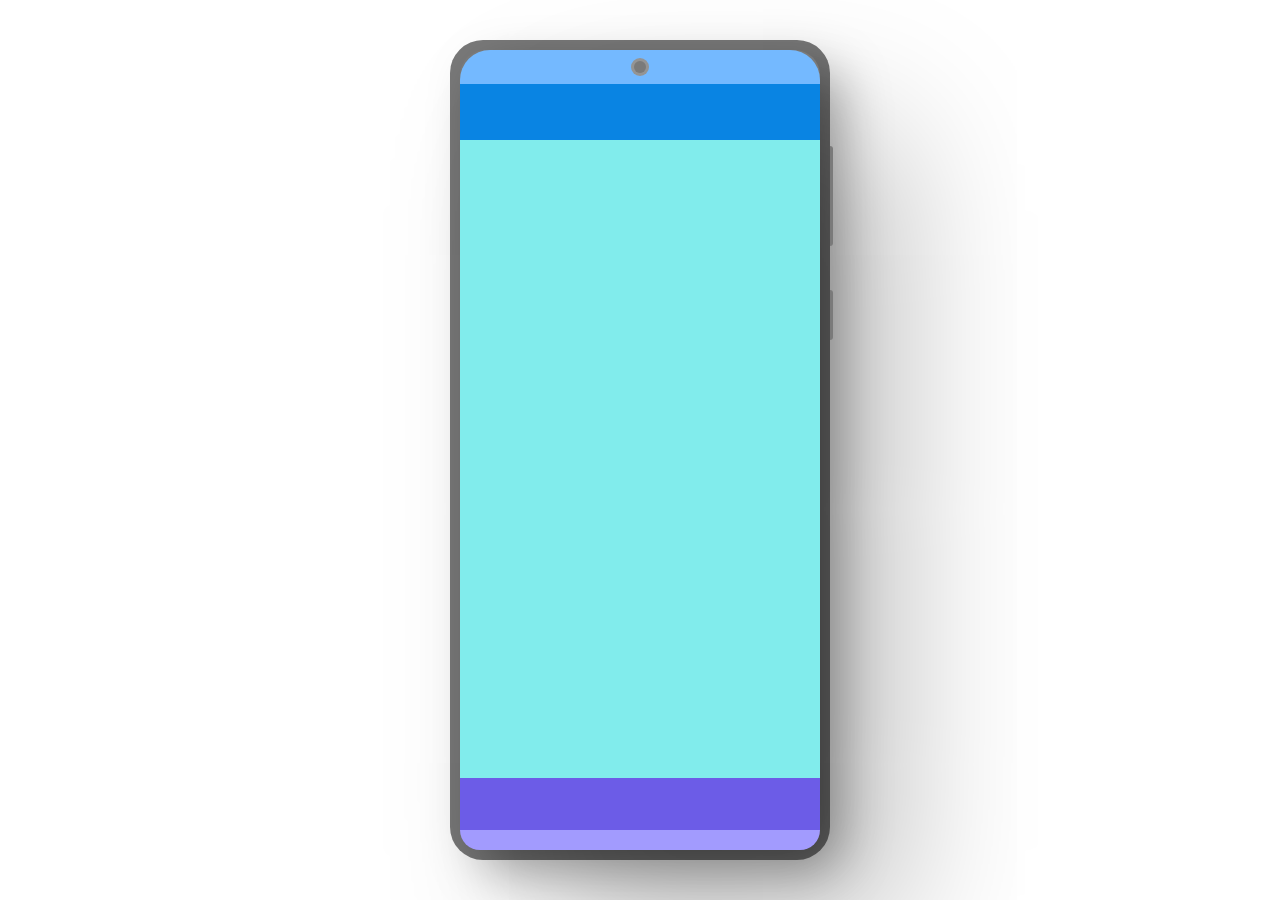
<file: android-mockup/index.html>
<!DOCTYPE html>
<html lang="en">

<head>
    <meta charset="UTF-8">
    <meta http-equiv="X-UA-Compatible" content="IE=edge">
    <meta name="viewport" content="width=device-width, initial-scale=1.0">
    <title>Android</title>
    <link rel="stylesheet" href="style.css">
</head>

<body>
    <div class="smartphone">
        <div class="top-status-bar">
            <div class="mobile-camera">
                <div class="mobile-inner-camera"></div>
            </div>
        </div>
        <div class="volumn-btn"></div>
        <div class="lock-btn"></div>
        <div class="mobile-header"></div>

        <div class="mobile-body"></div>

        <div class="mobile-footer"></div>

        <div class="bottom-nav-bar"></div>

    </div>
</body>

</html>
</file>
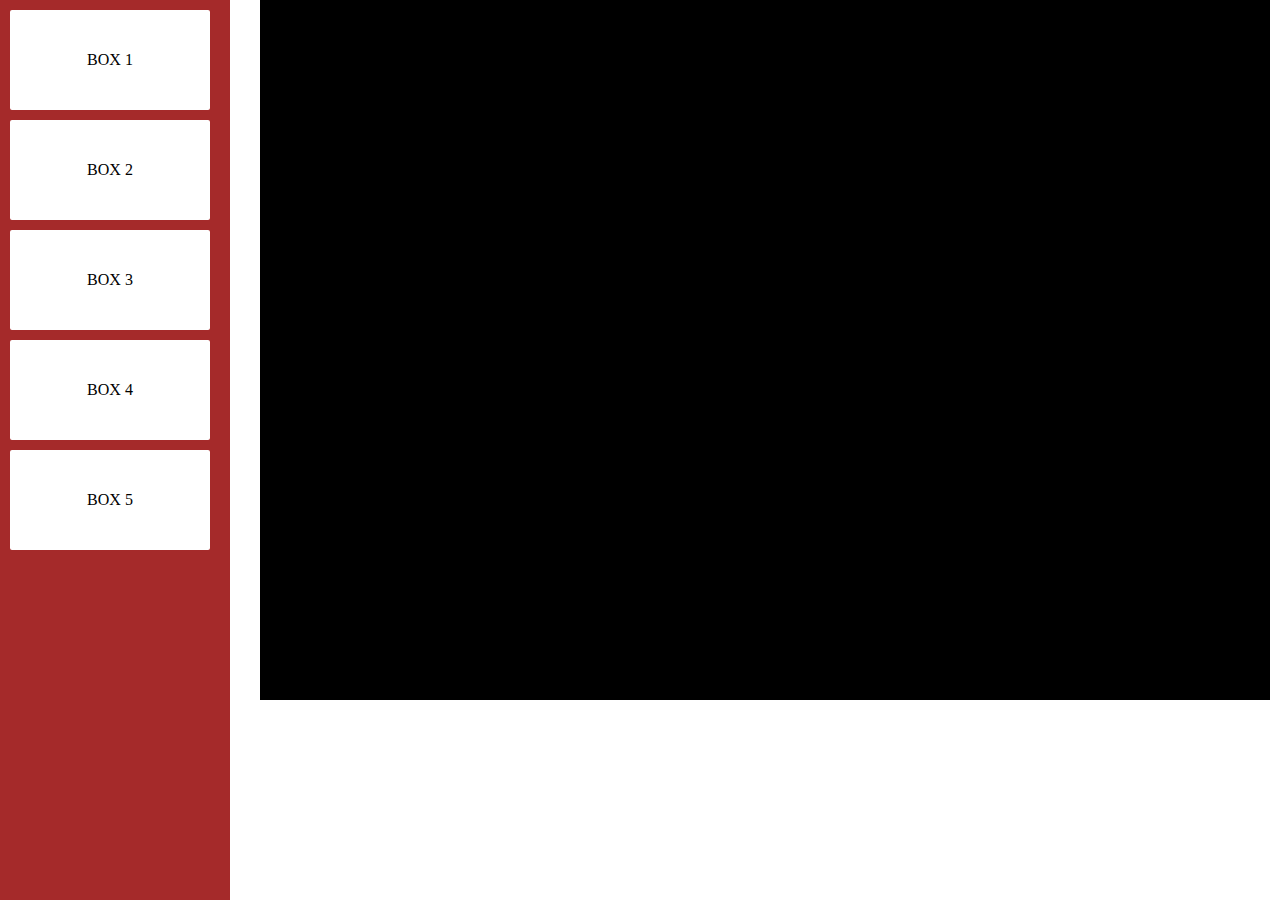
<file: drag-and-drop/index.html>
<!DOCTYPE html>
<html lang="en">

<head>
    <meta charset="UTF-8">
    <meta http-equiv="X-UA-Compatible" content="IE=edge">
    <meta name="viewport" content="width=device-width, initial-scale=1.0">
    <title>Document</title>
    <link rel="stylesheet" href="style.css">
    <script src="./script.js" defer></script>
    <script src="https://ajax.googleapis.com/ajax/libs/jquery/3.5.1/jquery.min.js"></script>
</head>

<body>
    <div class="main clearfix">

        <!-- Draggable element lists -->
        <ul class="lists-container fL">
            <li>
                <div class="box" draggable="true">BOX 1</div>
            </li>
            <li>
                <div class="box" draggable="true">BOX 2</div>
            </li>
            <li>
                <div class="box" draggable="true">BOX 3</div>
            </li>
            <li>
                <div class="box" draggable="true">BOX 4</div>
            </li>
            <li>
                <div class="box" draggable="true">BOX 5</div>
            </li>
        </ul>

        <!-- Target place -->
        <div class="target-container fR">
            <!-- <div class="small"></div> -->

        </div>
    </div>
</body>

</html>
</file>
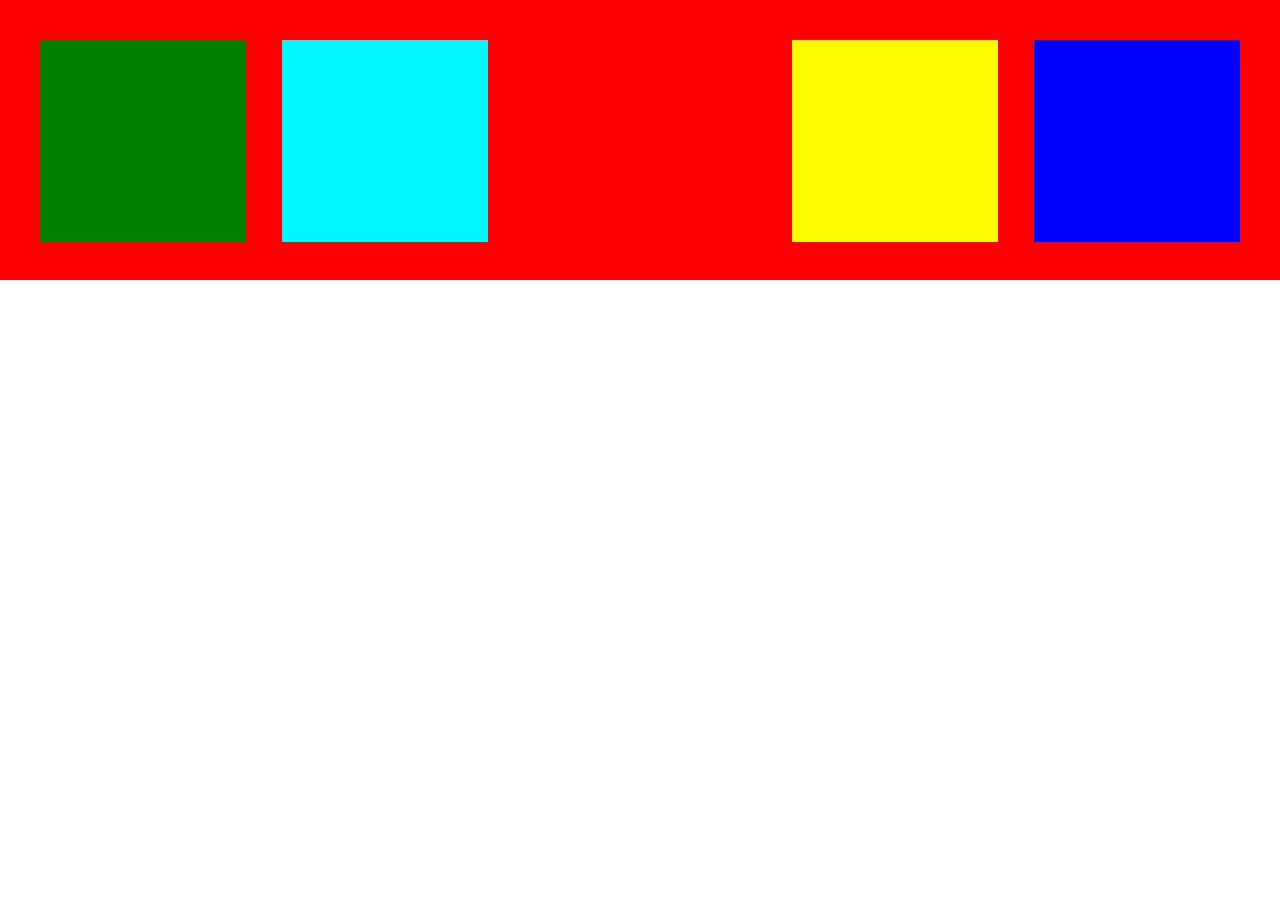
<file: float-basic/index.html>
<!DOCTYPE html>
<html lang="en">
<head>
    <meta charset="UTF-8">
    <meta http-equiv="X-UA-Compatible" content="IE=edge">
    <meta name="viewport" content="width=device-width, initial-scale=1.0">
    <title>Html-03</title>
    <link rel="stylesheet" href="style.css">
</head>
<body>
    <div class="red-box">
        <div class="box box-1"></div>
        <div class="box box-2"></div>
        <div class="box box-4"></div>
        <div class="box box-3"></div>
    </div>
</body>
</html>
</file>
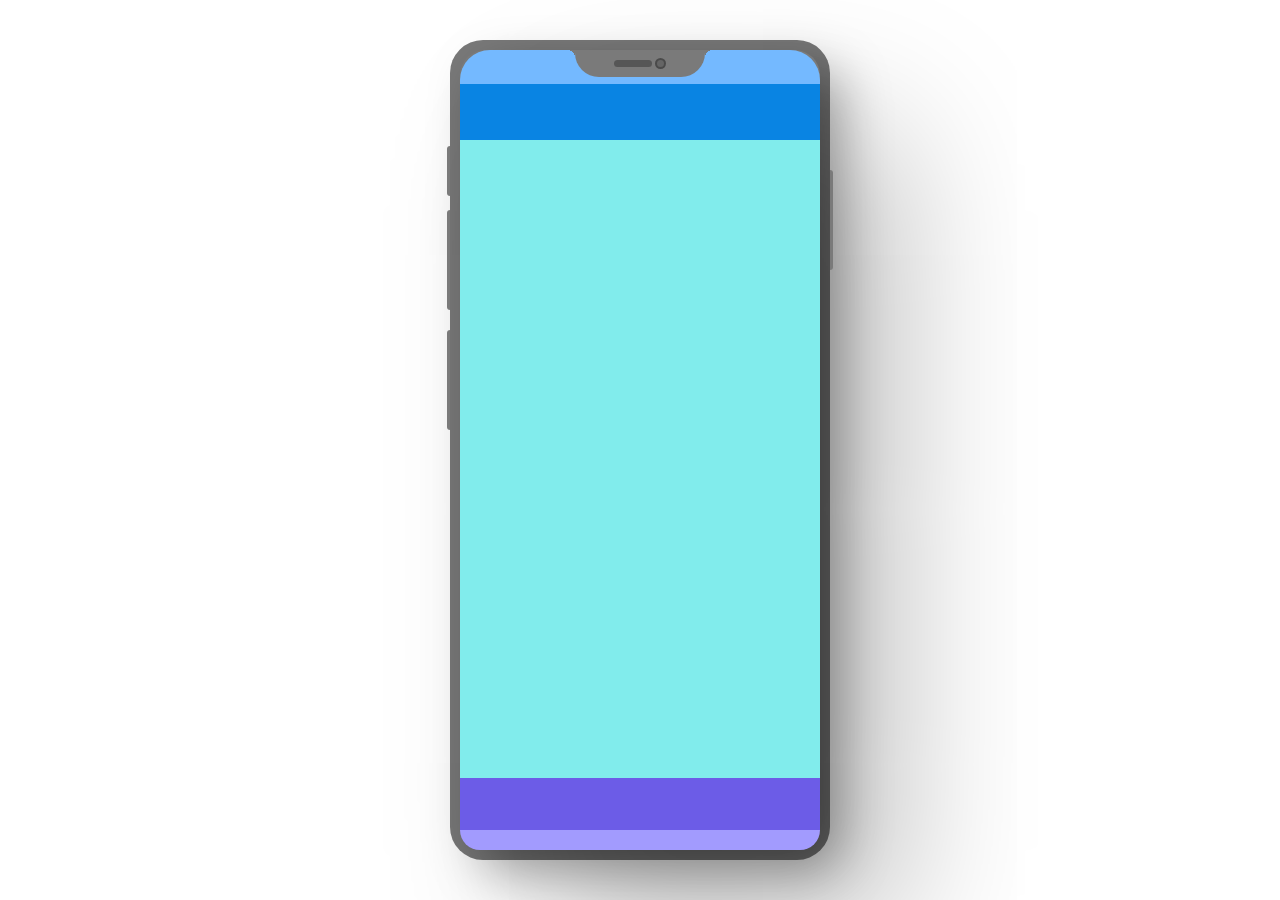
<file: ios-mockup/index.html>
<!DOCTYPE html>
<html lang="en">

<head>
    <meta charset="UTF-8">
    <meta http-equiv="X-UA-Compatible" content="IE=edge">
    <meta name="viewport" content="width=device-width, initial-scale=1.0">
    <title>iOS</title>
    <link rel="stylesheet" href="style.css">
</head>

<body>
    <div class="smartphone">
        <div class="top-status-bar">
            <div class="notch-container">
                <div class="speaker"></div>
                <div class="mobile-camera">
                    <div class="mobile-inner-camera"></div>
                </div>
            </div>

        </div>
        <div class="lock-btn"></div>
        <div class="mute-btn"></div>
        <div class="volumn-up-btn"></div>
        <div class="volumn-down-btn"></div>
        <div class="mobile-header"></div>

        <div class="mobile-body"></div>

        <div class="mobile-footer"></div>

        <div class="bottom-nav-bar"></div>

    </div>
</body>

</html>
</file>
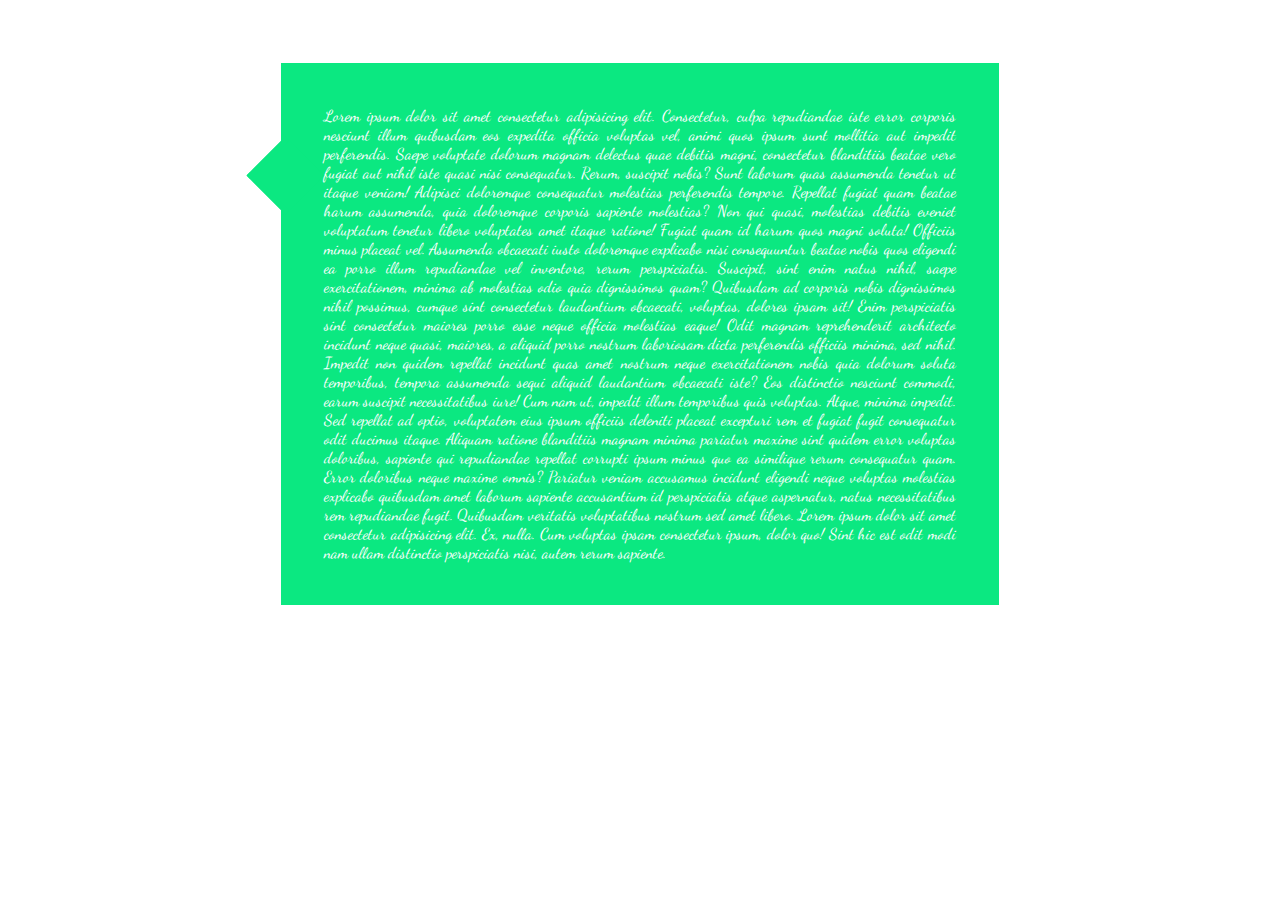
<file: div-with-arrow.html>
<html lang="en">

<head>
    <link rel="preconnect" href="https://fonts.gstatic.com">
    <link href="https://fonts.googleapis.com/css2?family=Dancing+Script:wght@500&display=swap" rel="stylesheet">
    <meta charset="UTF-8">
    <meta name="viewport" content="width=device-width, initial-scale=1.0">
    <title>HTML and CSS Basics</title>
    <style>
        html {
            font-family: 'Dancing Script', cursive;
        }

        .container {
            position: relative;
            border: 5px solid #0be881;
            width: 50%;
            margin: 5% auto;
            padding: 3%;
            text-align: justify;
            background-color: #0be881;
            color: white;
            /* padding-left: 4%; */
        }

        .container:after {
            position: absolute;
            content: '';
            width: 50px;
            height: 50px;
            border-top: 0px solid red;
            border-right: 0px solid blue;
            border-bottom: 5px solid #0be881;
            border-left: 5px solid #0be881;
            top: 15%;
            left: -4%;
            transform: rotate(45deg);
            background-color: #0be881;
        }
    </style>
</head>

<body>
    <div class="container">
        Lorem ipsum dolor sit amet consectetur adipisicing elit. Consectetur, culpa repudiandae iste error corporis
        nesciunt illum quibusdam eos expedita officia voluptas vel, animi quos ipsum sunt mollitia aut impedit
        perferendis.
        Saepe voluptate dolorum  magnam delectus quae debitis magni, consectetur blanditiis beatae vero fugiat aut nihil
        iste quasi nisi consequatur. Rerum, suscipit nobis? Sunt laborum quas assumenda tenetur ut itaque veniam!
        Adipisci doloremque consequatur molestias perferendis tempore. Repellat fugiat quam beatae harum assumenda, quia
        doloremque corporis sapiente molestias? Non qui quasi, molestias debitis eveniet voluptatum tenetur libero
        voluptates amet itaque ratione!
        Fugiat quam id harum quos magni soluta! Officiis minus placeat vel. Assumenda obcaecati iusto doloremque
        explicabo nisi consequuntur beatae nobis quos eligendi ea porro illum repudiandae vel inventore, rerum
        perspiciatis.
        Suscipit, sint enim natus nihil, saepe exercitationem, minima ab molestias odio quia dignissimos quam? Quibusdam
        ad corporis nobis dignissimos nihil possimus, cumque sint consectetur laudantium obcaecati, voluptas, dolores
        ipsam sit!
        Enim perspiciatis sint consectetur maiores porro esse neque officia molestias eaque! Odit magnam reprehenderit
        architecto incidunt neque quasi, maiores, a aliquid porro nostrum laboriosam dicta perferendis officiis minima,
        sed nihil.
        Impedit non quidem repellat incidunt quas amet nostrum neque exercitationem nobis quia dolorum soluta
        temporibus, tempora assumenda sequi aliquid laudantium obcaecati iste? Eos distinctio nesciunt commodi, earum
        suscipit necessitatibus iure!
        Cum nam ut, impedit illum temporibus quis voluptas. Atque, minima impedit. Sed repellat ad optio, voluptatem
        eius ipsum officiis deleniti placeat excepturi rem et fugiat fugit consequatur odit ducimus itaque.
        Aliquam ratione blanditiis magnam minima pariatur maxime sint quidem error voluptas doloribus, sapiente qui
        repudiandae repellat corrupti ipsum minus quo ea similique rerum consequatur quam. Error doloribus neque maxime
        omnis?
        Pariatur veniam accusamus incidunt eligendi neque voluptas molestias explicabo quibusdam amet laborum sapiente
        accusantium id perspiciatis atque aspernatur, natus necessitatibus rem repudiandae fugit. Quibusdam veritatis
        voluptatibus nostrum sed amet libero.
        Lorem ipsum dolor sit amet consectetur adipisicing elit. Ex, nulla. Cum voluptas ipsam consectetur ipsum, dolor
        quo! Sint hic est odit modi nam ullam distinctio perspiciatis nisi, autem rerum sapiente.
    </div>
</body>

</html>
</file>
<file: android-mockup/style.css>
* {
    margin: 0;
    padding: 0;
    box-sizing: border-box;
}

body {
    display: flex;
    justify-content: center;
    align-items: center;
    height: 100vh;
}

.smartphone {
    position: relative;
    width: 360px;
    /* border: 14px solid #7A7A7A; */
    border-radius: 25px;
    box-shadow: 20px 20px 50px rgba(0, 0, 0, 0.35), 80px 80px 150px rgba(0, 0, 0, 0.25);
}
.smartphone::before {
    content: "";
    position: absolute;
    width: 380px;
    left: -10px;
    top: -10px;
    height: 820px;
    background: #7A7A7A;
    z-index: -1;
    border-radius: 33px;
}
.top-status-bar {
    display: flex;
    justify-content: center;
    align-items: center;
    height: 34px;
    background: #74b9ff;
    border-top-left-radius: 30px;
    border-top-right-radius: 30px;
}
.mobile-camera {
    width: 18px;
    height: 18px;
    background: #949494;
    border-radius: 50%;
    display: flex;
    justify-content: center;
    align-items: center;
}

.mobile-inner-camera {
    width: 12px;
    height: 12px;
    background: #7A7A7A;
    border-radius: 50%;
}

.volumn-btn {
    position: absolute;
    width: 3px;
    height: 100px;
    background: #7A7A7A;
    border-top-right-radius: 6px;
    border-bottom-right-radius: 6px;
    right: -13px;
    top: 12%;
}

.lock-btn {
    position: absolute;
    width: 3px;
    height: 50px;
    background: #7A7A7A;
    border-top-right-radius: 6px;
    border-bottom-right-radius: 6px;
    right: -13px;
    top: 30%;
}

.mobile-header {
    height: 56px;
    background: #0984e3;
}

.mobile-body {
    height: 638px;
    background: #81ecec;
}
.mobile-footer {
    height: 52px;
    background: #6c5ce7;
}
.bottom-nav-bar {
    height: 20px;
    background: #a29bfe;
    border-bottom-left-radius: 30px;
    border-bottom-right-radius: 30px;
}
</file>
<file: drag-and-drop/style.css>
* {
    margin: 0;
    padding: 0;
    box-sizing: border-box;
}

.main {
    /* position: relative; */
}

.clearfix::after {
    content: "";
    display: block;
    clear: both;
}

.fL {
    float: left;
}

.fR {
    float: right;
}

.lists-container {
    width: 230px;
    background-color: brown;
    height: 100vh;
}

ul {
    list-style: none;
}

li {
    /* padding: 30px 10px; */
    margin: 10px;
    /* border-radius: 2px;
    text-align: center; */
    /* width: 200px;
    height: 100px; */
}

.box {
    width: 200px;
    height: 100px;
    background-color: white;
    color: black;
    border-radius: 2px;
    text-align: center;
    line-height: 100px;
    cursor: pointer;
}

.target-container {
    background-color: black;
    width: calc(100% - 270px);
    height: 700px;
    margin-right: 10px;
    position: relative;
    border: 2px dashed black;
}

.small {
    position: absolute;
}
</file>
<file: float-basic/style.css>
* {
    margin: 0;
    padding: 0;
    box-sizing: border-box;
    /* outline: 2px solid black; */
}

.red-box {
    background: #ff0000;
}

.red-box::after {
    content: " ";
    display: table;
    clear: both;
}

.box {
    width: 206px;
    height: 202px;
    margin-top: 40px;
    margin-bottom: 38px;
}

.box-1 {
    background: #008000;
    float: left;
    margin-left: 40px;
    margin-right: 36px;
}

.box-2 {
    background: #00f7ff;
    float: left;
}

.box-3 {
    background: #fffb00;
    float: right;
}

.box-4 {
    background: #0000ff;
    float: right;
    margin-right: 40px;
    margin-left: 36px;
}
</file>
<file: ios-mockup/style.css>
* {
    margin: 0;
    padding: 0;
    box-sizing: border-box;
}

body {
    display: flex;
    justify-content: center;
    align-items: center;
    height: 100vh;
}

.smartphone {
    position: relative;
    width: 360px;
    /* border: 14px solid #7A7A7A; */
    border-radius: 25px;
    box-shadow: 20px 20px 50px rgba(0, 0, 0, 0.35), 80px 80px 150px rgba(0, 0, 0, 0.25);
}

.smartphone::before {
    content: "";
    position: absolute;
    width: 380px;
    left: -10px;
    top: -10px;
    height: 820px;
    background: #7A7A7A;
    z-index: -1;
    border-radius: 33px;
}

.top-status-bar {
    display: flex;
    justify-content: center;
    align-items: flex-start;
    height: 34px;
    background: #74b9ff;
    border-top-left-radius: 30px;
    border-top-right-radius: 30px;
}

.notch-container {
    background: #7A7A7A;
    height: 27px;
    display: flex;
    justify-content: center;
    align-items: center;
    width: 130px;
    border-bottom-left-radius: 24px;
    border-bottom-right-radius: 24px;
    position: relative;
}

.notch-container::before {
    background: radial-gradient(circle at bottom right, transparent 0, transparent 70%, #7A7A7A 70%, #7A7A7A 100%);
    right: -8px;
    content: '';
    height: 8px;
    position: absolute;
    top: 0;
    width: 8px
}

.notch-container::after {
    background: radial-gradient(circle at bottom left, transparent 0, transparent 70%, #7A7A7A 70%, #7A7A7A 100%);
    left: -8px;
    content: '';
    height: 8px;
    position: absolute;
    top: 0;
    width: 8px
}

.speaker {
    width: 38px;
    height: 7px;
    background: linear-gradient(0deg, #4A4A4A, #4A4A4A), #4A4A4A;
    opacity: 0.75;
    border-radius: 100px;
    margin-right: 3px;
}

.mobile-camera {
    width: 11px;
    height: 11px;
    background: linear-gradient(0deg, #4A4A4A, #4A4A4A), linear-gradient(0deg, #4A4A4A, #4A4A4A), linear-gradient(0deg, #4A4A4A, #4A4A4A), #4A4A4A;
    border-radius: 50%;
    display: flex;
    justify-content: center;
    align-items: center;
}

.mobile-inner-camera {
    width: 7px;
    height: 7px;
    background: #FFFFFF;
    opacity: 0.15;
    border-radius: 50%;
}

.lock-btn {
    position: absolute;
    width: 3px;
    height: 100px;
    background: #7A7A7A;
    border-top-right-radius: 6px;
    border-bottom-right-radius: 6px;
    right: -13px;
    top: 15%;
}
.mute-btn {
    position: absolute;
    width: 3px;
    height: 50px;
    background: #7A7A7A;
    border-top-left-radius: 6px;
    border-bottom-left-radius: 6px;
    left: -13px;
    top: 12%;
}
.volumn-up-btn {
    position: absolute;
    width: 3px;
    height: 100px;
    background: #7A7A7A;
    border-top-left-radius: 6px;
    border-bottom-left-radius: 6px;
    left: -13px;
    top: 20%;
}
.volumn-down-btn {
    position: absolute;
    width: 3px;
    height: 100px;
    background: #7A7A7A;
    border-top-left-radius: 6px;
    border-bottom-left-radius: 6px;
    left: -13px;
    top: 35%;
}

.mobile-header {
    height: 56px;
    background: #0984e3;
}

.mobile-body {
    height: 638px;
    background: #81ecec;
}

.mobile-footer {
    height: 52px;
    background: #6c5ce7;
}

.bottom-nav-bar {
    height: 20px;
    background: #a29bfe;
    border-bottom-left-radius: 30px;
    border-bottom-right-radius: 30px;
}
</file>
